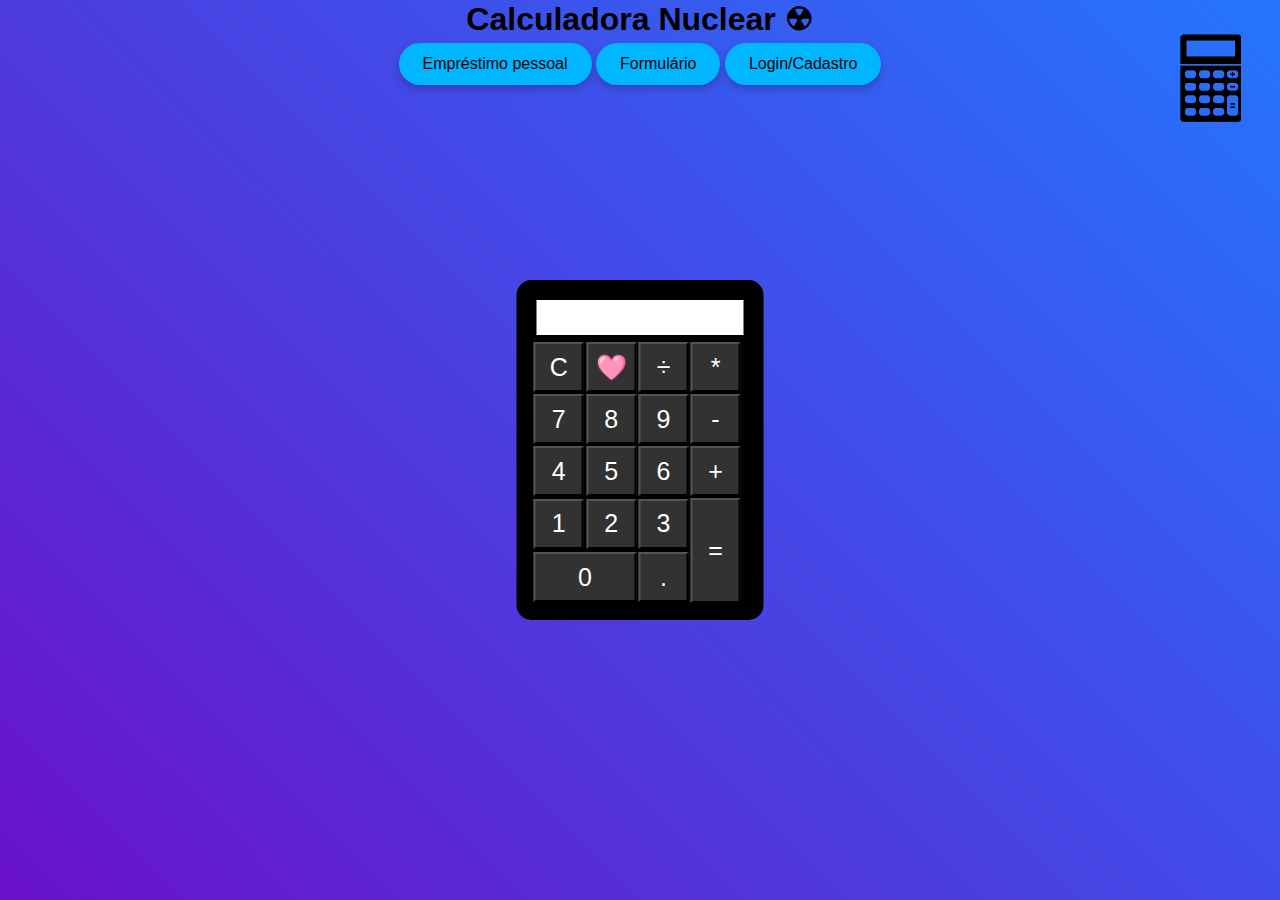
<file: index.html>
<!DOCTYPE html>
<html lang="pt-br">
<head>
    <meta charset="UTF-8">
    <meta name="viewport" content="width=device-width, initial-scale=1.0">
    <title></title>
    <link rel="shortcut icon" href="imagem/logo1.png">
    <link rel="stylesheet" href="style.css">
    <script src="javascript.js"></script>
</head>
<body>
    <div class="fundo">
        <h1>Calculadora Nuclear ☢</h1>
        <a class="boto" href="index3.html">Empréstimo pessoal</a>
        <a class="boto" href="formulario.html">Formulário</a>
        <a class="boto" href="paginap.html">Login/Cadastro</a>
        <div class="caixo">
            <img src="Imagem/logo1.png" alt="logo" class="imagem-canto-direito">
        </div>
        <div class="calculadora">
            <p id="resultado"></p>
            <table>
                <tr>
                    <td><button class="botao" onclick="clean()">C</button></td>
                    <td>
                        <a href="index2.html">
                            <button class="botao">🩷</button>
                        </a>
                    </td>
                    <td><button class="botao" onclick="insert('/')">÷</button></td>
                    <td><button class="botao" onclick="insert('*')">*</button></td>
                </tr>
                <tr>
                    <td><button class="botao" onclick="insert('7')">7</button></td>
                    <td><button class="botao" onclick="insert('8')">8</button></td>
                    <td><button class="botao" onclick="insert('9')">9</button></td>
                    <td><button class="botao" onclick="insert('-')">-</button></td>
                </tr>
                <tr>
                    <td><button class="botao" onclick="insert('4')">4</button></td>
                    <td><button class="botao" onclick="insert('5')">5</button></td>
                    <td><button class="botao" onclick="insert('6')">6</button></td>
                    <td><button class="botao" onclick="insert('+')">+</button></td>
                </tr>
                <tr>
                    <td><button class="botao" onclick="insert('1')">1</button></td>
                    <td><button class="botao" onclick="insert('2')">2</button></td>
                    <td><button class="botao" onclick="insert('3')">3</button></td>
                    <td rowspan="2"><button class="botao" style="height: 105px;" onclick="calcular('')">=</button></td>
                </tr>
                <tr>
                    <td colspan="2"><button class="botao" style="width: 103px;" onclick="insert('0')">0</button></td>
                    <td><button class="botao" onclick="insert('.')">.</button></td>
                </tr>
            </table>
        </div>
    </div>
</body>
</html>
</file>
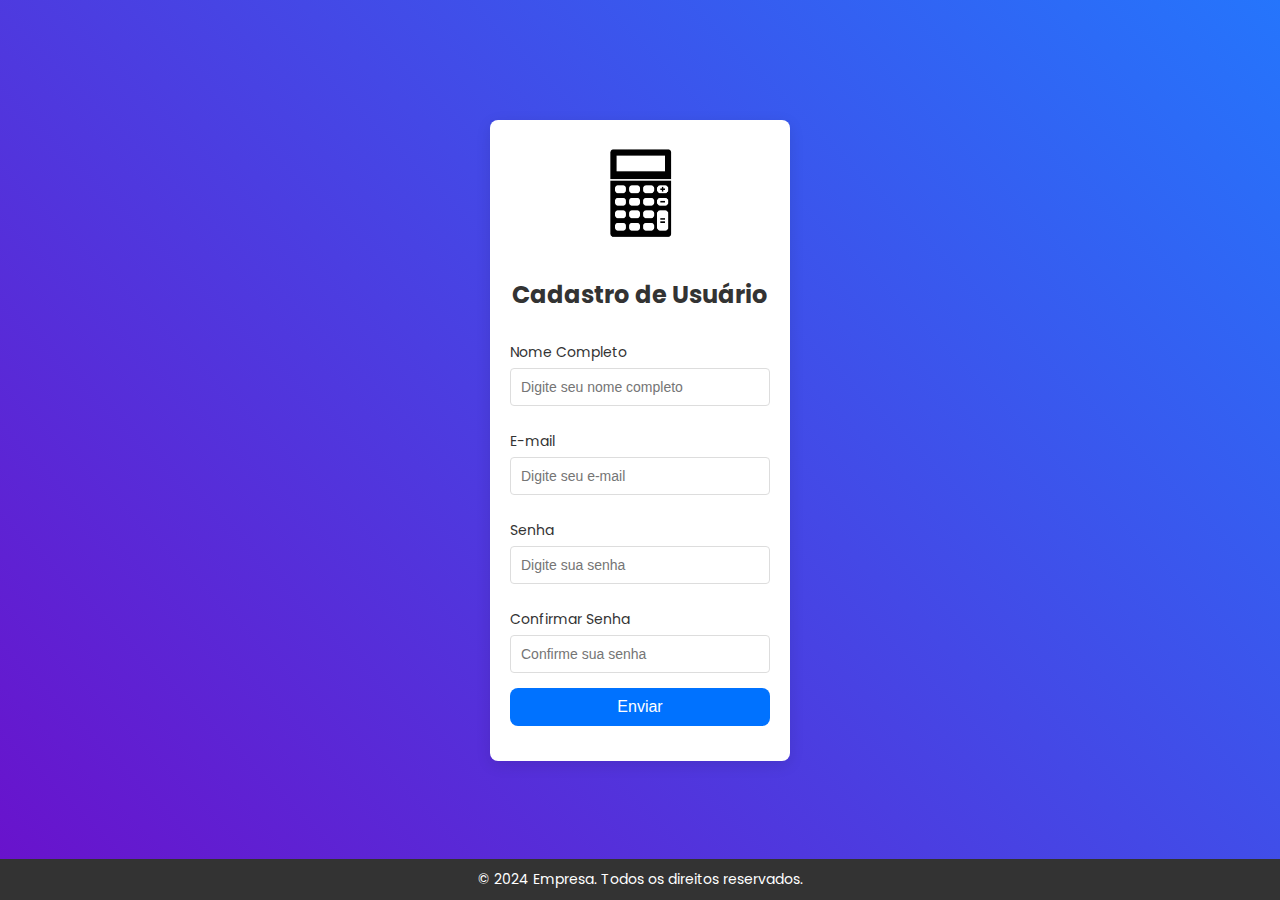
<file: cadastro.html>
<!DOCTYPE html>
<html lang="pt-br">
<head>
    <meta charset="UTF-8">
    <meta name="viewport" content="width=device-width, initial-scale=1.0">
    <title>Cadastro</title>
    <link rel="shortcut icon" href="imagem/logo1.png">
    <link href="https://fonts.googleapis.com/css2?family=Poppins:wght@400;600&display=swap" rel="stylesheet">
    <link rel="stylesheet" href="loginCadastro.css">
</head>
<body>
    <main>
        <div class="container">
            <div class="logo">
                <img src="Imagem/logo1.png" alt="Logo da Empresa">
            </div>
            <h2>Cadastro de Usuário</h2>
            <form action="#" method="post" class="form">
                <label for="nome">Nome Completo</label>
                <input type="text" id="nome" name="nome" required placeholder="Digite seu nome completo">

                <label for="email">E-mail</label>
                <input type="email" id="email" name="email" required placeholder="Digite seu e-mail">

                <label for="senha">Senha</label>
                <input type="password" id="senha" name="senha" required placeholder="Digite sua senha">

                <label for="confirmar-senha">Confirmar Senha</label>
                <input type="password" id="confirmar-senha" name="confirmar-senha" required placeholder="Confirme sua senha">
                <input class="button" onclick="window.location.href='index.html'" type="submit" value="Enviar">
            </form>
        </div>
    </main>
    <footer>
        <p>&copy; 2024 Empresa. Todos os direitos reservados.</p>
    </footer>
</body>
</html>
</file>
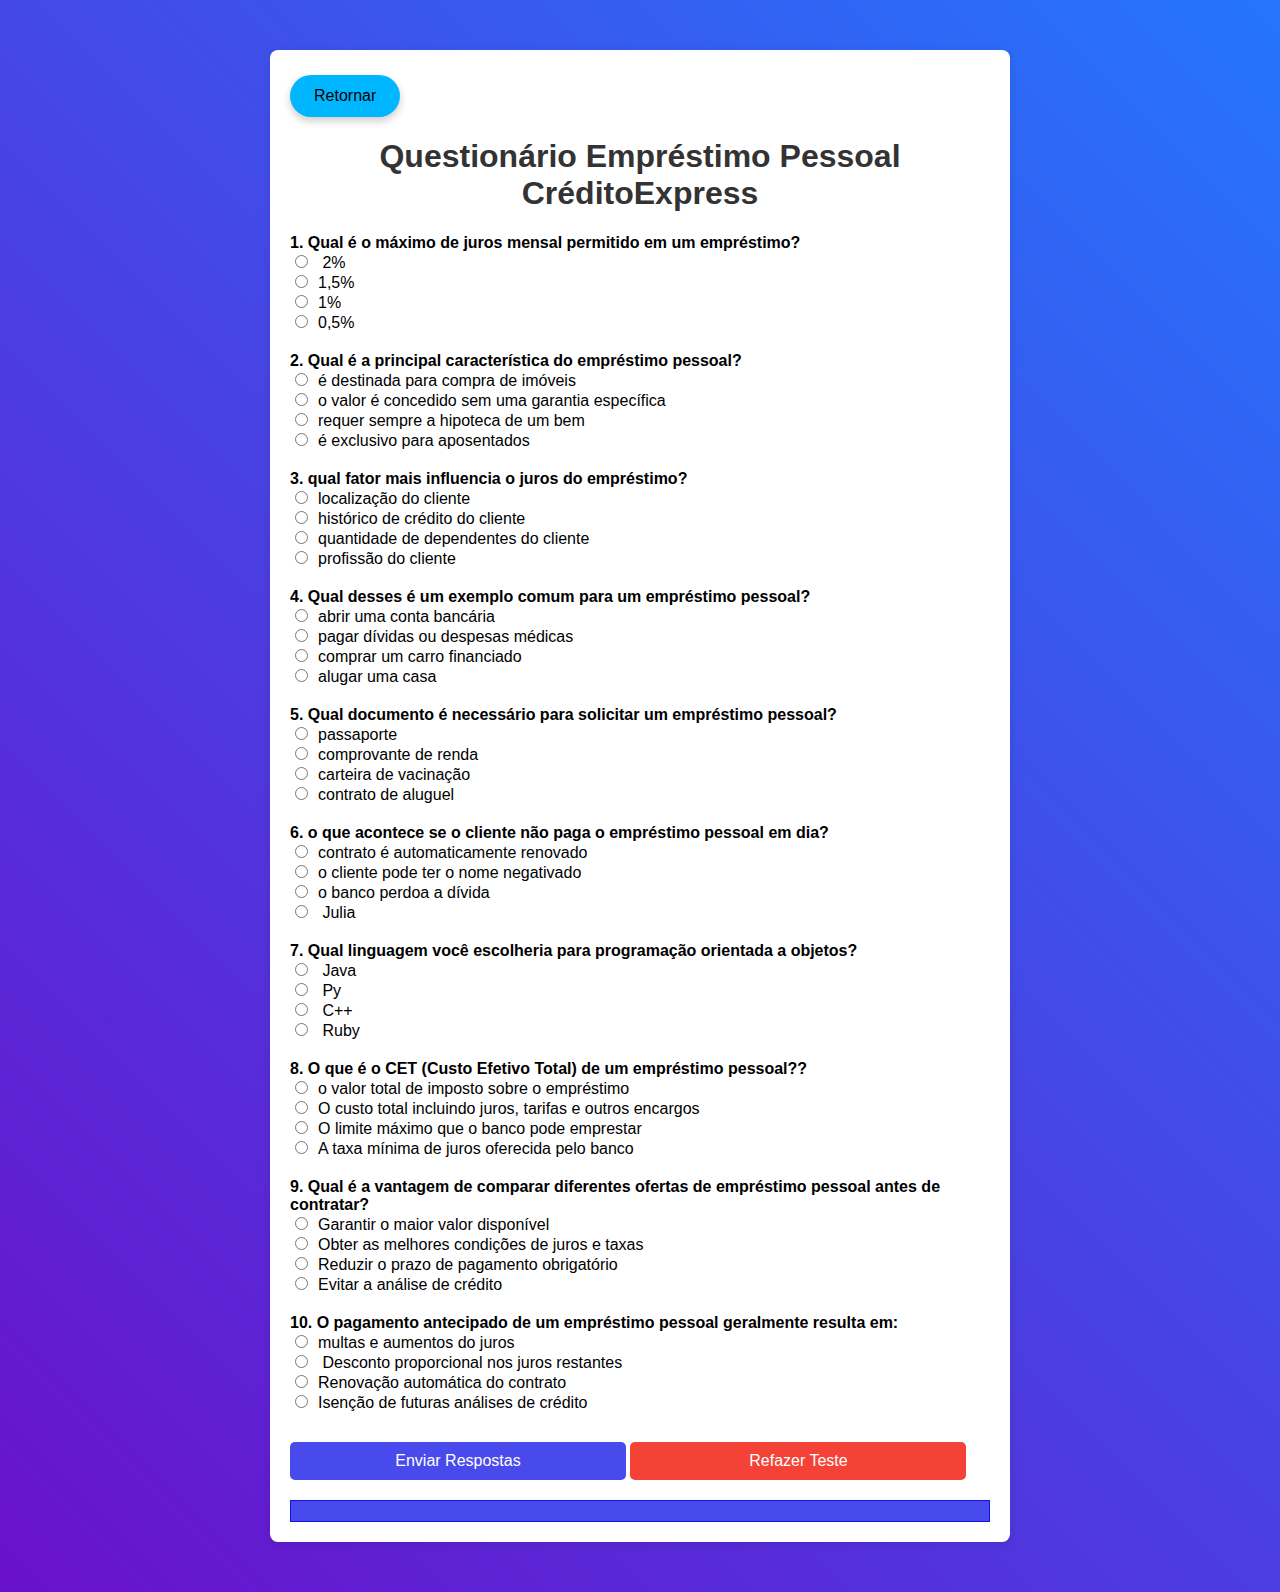
<file: formulario.html>
<!DOCTYPE html>
<html lang="pt-br">
<head>
    <meta charset="UTF-8">
    <meta name="viewport" content="width=device-width, initial-scale=1.0">
    <title>Questionário Empréstimo Pessoal CréditoExpress</title>
    <link rel="shortcut icon" href="imagem/logo1.png">
    <link rel="stylesheet" href="style6.css">
</head>
<body>
    <div class="quiz-container">
        <a href="index.html" class="boto">Retornar</a>
        <h1>Questionário Empréstimo Pessoal CréditoExpress</h1>
        <form id="quizForm">
            <div class="questão">
                <label>1. Qual é o máximo de juros mensal permitido em um empréstimo?</label><br>
                <input type="radio" name="q1" value="Python"> 2%<br>
                <input type="radio" name="q1" value="JavaScript">1,5%<br>
                <input type="radio" name="q1" value="Java">1%<br>
                <input type="radio" name="q1" value="C++">0,5%<br>
            </div>

            <div class="questão">
                <label>2. Qual é a principal característica do empréstimo pessoal?</label><br>
                <input type="radio" name="q2" value="HTML/CSS">é destinada para compra de imóveis<br>
                <input type="radio" name="q2" value="JavaScript">o valor é concedido sem uma garantia específica<br>
                <input type="radio" name="q2" value="Ruby">requer sempre a hipoteca de um bem<br>
                <input type="radio" name="q2" value="PHP">é exclusivo para aposentados<br>
            </div>

            <div class="questão">
                <label>3. qual fator mais influencia o juros do empréstimo?</label><br>
                <input type="radio" name="q3" value="Python">localização do cliente<br>
                <input type="radio" name="q3" value="C++">histórico de crédito do cliente<br>
                <input type="radio" name="q3" value="Java">quantidade de dependentes do cliente<br>
                <input type="radio" name="q3" value="JavaScript">profissão do cliente<br>
            </div>

            <div class="questão">
                <label>4. Qual desses é um exemplo comum para um empréstimo pessoal?</label><br>
                <input type="radio" name="q4" value="C++">abrir uma conta bancária<br>
                <input type="radio" name="q4" value="Java">pagar dívidas ou despesas médicas<br>
                <input type="radio" name="q4" value="Python">comprar um carro financiado<br>
                <input type="radio" name="q4" value="Assembly">alugar uma casa<br>
            </div>

            <div class="questão">
                <label>5. Qual documento é necessário para solicitar um empréstimo pessoal?</label><br>
                <input type="radio" name="q5" value="Swift">passaporte<br>
                <input type="radio" name="q5" value="Kotlin">comprovante de renda<br>
                <input type="radio" name="q5" value="Java">carteira de vacinação<br>
                <input type="radio" name="q5" value="React Native">contrato de aluguel<br>
            </div>

            <div class="questão">
                <label>6. o que acontece se o cliente não paga o empréstimo pessoal em dia?</label><br>
                <input type="radio" name="q6" value="Python">contrato é automaticamente renovado<br>
                <input type="radio" name="q6" value="R">o cliente pode ter o nome negativado<br>
                <input type="radio" name="q6" value="MATLAB">o banco perdoa a dívida<br>
                <input type="radio" name="q6" value="Julia"> Julia<br>
            </div>

            <div class="questão">
                <label>7. Qual linguagem você escolheria para programação orientada a objetos?</label><br>
                <input type="radio" name="q7" value="Java"> Java<br>
                <input type="radio" name="q7" value="Python"> Py<br>
                <input type="radio" name="q7" value="C++"> C++<br>
                <input type="radio" name="q7" value="Ruby"> Ruby<br>
            </div>

            <div class="questão">
                <label>8. O que é o CET (Custo Efetivo Total) de um empréstimo pessoal??</label><br>
                <input type="radio" name="q8" value="C#">o valor total de imposto sobre o empréstimo<br>
                <input type="radio" name="q8" value="C++">O custo total incluindo juros, tarifas e outros encargos<br>
                <input type="radio" name="q8" value="Java">O limite máximo que o banco pode emprestar<br>
                <input type="radio" name="q8" value="Python">A taxa mínima de juros oferecida pelo banco<br>
            </div>

            <div class="questão">
                <label>9. Qual é a vantagem de comparar diferentes ofertas de empréstimo pessoal antes de contratar?</label><br>
                <input type="radio" name="q9" value="Python">Garantir o maior valor disponível<br>
                <input type="radio" name="q9" value="Lisp">Obter as melhores condições de juros e taxas<br>
                <input type="radio" name="q9" value="Java">Reduzir o prazo de pagamento obrigatório<br>
                <input type="radio" name="q9" value="C++">Evitar a análise de crédito<br>
            </div>

            <div class="questão">
                <label>10. O pagamento antecipado de um empréstimo pessoal geralmente resulta em:</label><br>
                <input type="radio" name="q10" value="Node.js (JavaScript)">multas e aumentos do juros<br>
                <input type="radio" name="q10" value="Python"> Desconto proporcional nos juros restantes<br>
                <input type="radio" name="q10" value="Ruby">Renovação automática do contrato<br>
                <input type="radio" name="q10" value="Java">Isenção de futuras análises de crédito<br>
            </div>

            <button type="button" onclick="checkAnswers()">Enviar Respostas</button>
            <button type="button" onclick="resetQuiz()">Refazer Teste</button>
        </form>

        <div id="result" class="result"></div>
    </div>

    <script src="js4.js"></script>
</body>
</html>
</file>
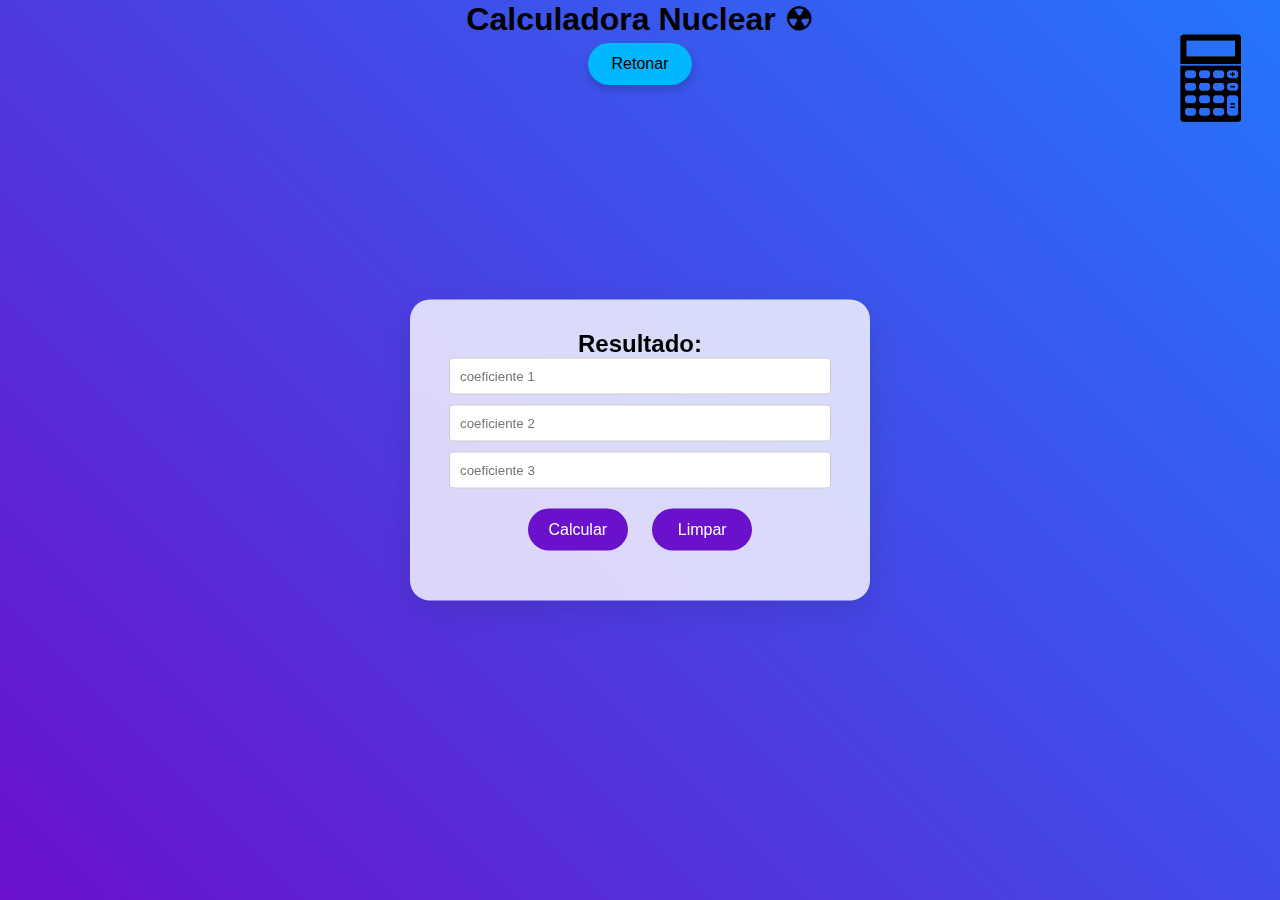
<file: index2.html>
<!DOCTYPE html>
<html lang="pt-br">
<head>
    <meta charset="UTF-8">
    <meta name="viewport" content="width=device-width, initial-scale=1.0">
    <title>Calculadora Nuclear ☢</title>
    <link rel="shortcut icon" href="imagem/logo1.png">
    <link rel="stylesheet" href="style2.css">
    <script src="javascript2.js" defer></script>
</head>
<body>
    <div class="fundo">
        <h1>Calculadora Nuclear ☢</h1>
        <a class="boto" href="index.html">Retonar</a>
        <div class="caixo">
            <img src="Imagem/logo1.png" alt="logo" class="imagem-canto-direito">
        </div>
        <div class="calculadora">
            <div id="resultado">Resultado: </div>
                <table>
                    <form action="">
                        <div class="campos">
                            <input type="number" name="num1" id="num1" placeholder="coeficiente 1">
                        </div>
                        <div class="campos">
                            <input type="number" name="num2" id="num2" placeholder="coeficiente 2">
                        </div>
                        <div class="campos">
                            <input type="number" name="num3" id="num3" placeholder="coeficiente 3">
                        </div>
                        <div class="buttons">
                            <button type="button" id="calcular">Calcular</button>
                            <button type="button" id="limpar">Limpar</button>
                        </div>
                    </form>
                </table>      
        </div>
    </div>
</body>
</html>
</file>
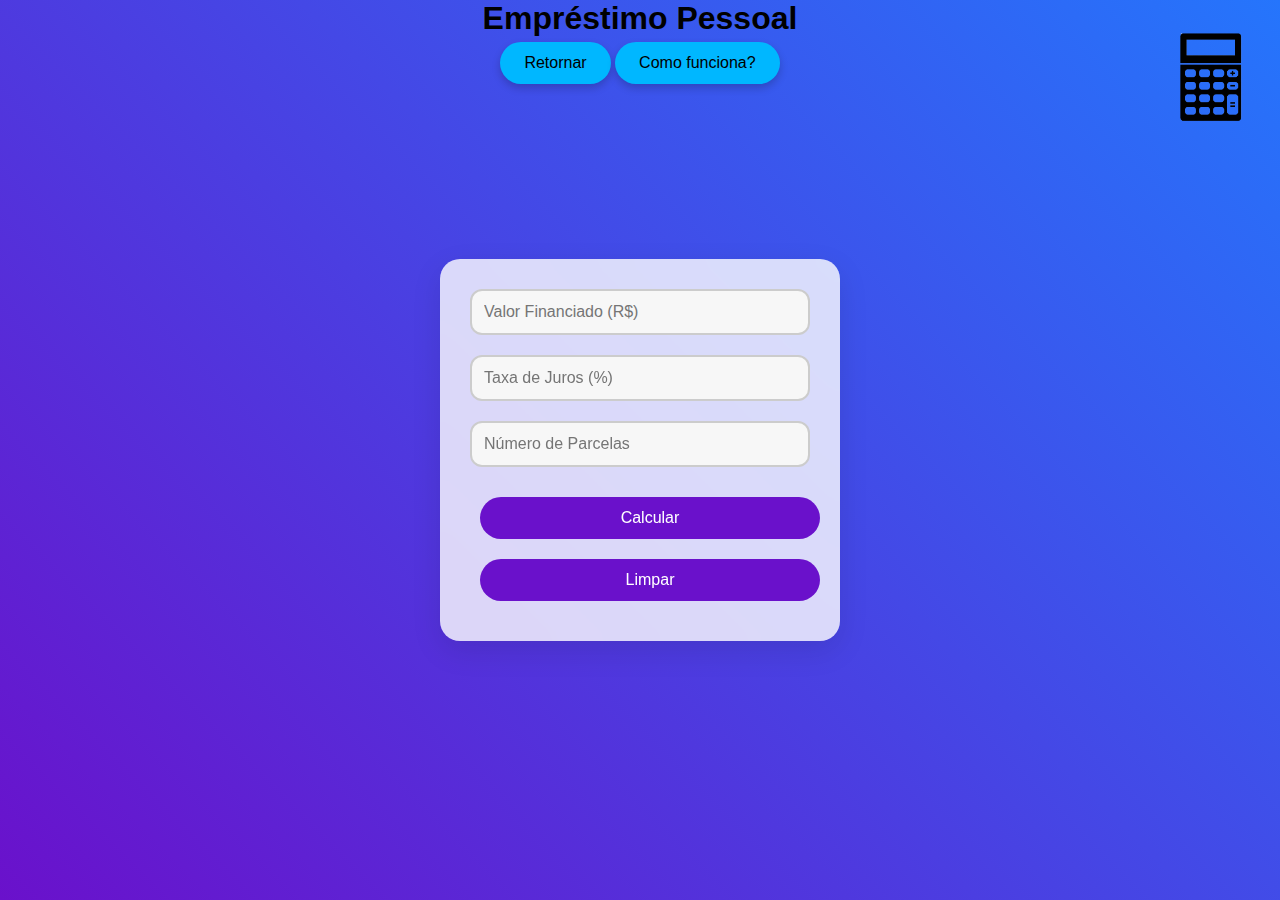
<file: index3.html>
<!DOCTYPE html>
<html lang="pt-br">
<head>
    <meta charset="UTF-8">
    <meta name="viewport" content="width=device-width, initial-scale=1.0">
    <link rel="stylesheet" href="style3.css">
    <link rel="shortcut icon" href="imagem/logo1.png">
    <script src="javascript3.js" defer></script>
    <title>CréditoExpress</title>
</head>
<body>
    <div class="fundo">
        <h1>Empréstimo Pessoal</h1>
        <a class="boto" href="index.html">Retornar</a>
        <a class="boto" href="index4.html">Como funciona?</a>
        <div class="caixo">
            <img src="Imagem/logo1.png" alt="logo" class="imagem-canto-direito">
        </div>
        <div class="calculadora">
            <p id="resultado"></p>
            <form>
                <!-- Entradas do Formulário -->
                <div class="campos">
                    <input type="number" name="num1" id="num1" placeholder="Valor Financiado (R$)" required>
                </div>
                <div class="campos">
                    <input type="number" name="num2" id="num2" placeholder="Taxa de Juros (%)" required>
                </div>
                <div class="campos">
                    <input type="number" name="num3" id="num3" placeholder="Número de Parcelas" required>
                </div>
                <div class="buttons">
                    <button type="button" id="calcular">Calcular</button>
                    <button type="button" id="limpar">Limpar</button>
                </div>
            </form>

            <!-- Tabela de Resultados -->
            <div class="resultadoTabela" id="resultadoTabela" style="display: none;">
                <table>
                    <tr>
                        <th>Informação</th>
                        <th>Valor</th>
                    </tr>
                    <tr>
                        <td>Total</td>
                        <td id="total"></td>
                    </tr>
                    <tr>
                        <td>Valor das Parcelas</td>
                        <td id="parcelas"></td>
                    </tr>
                    <tr>
                        <td>Juros</td> <!-- Agora exibe Juros -->
                        <td id="juros"></td> <!-- ID para exibir os juros -->
                    </tr>
                </table>
            </div>
        </div>
    </div>
</file>
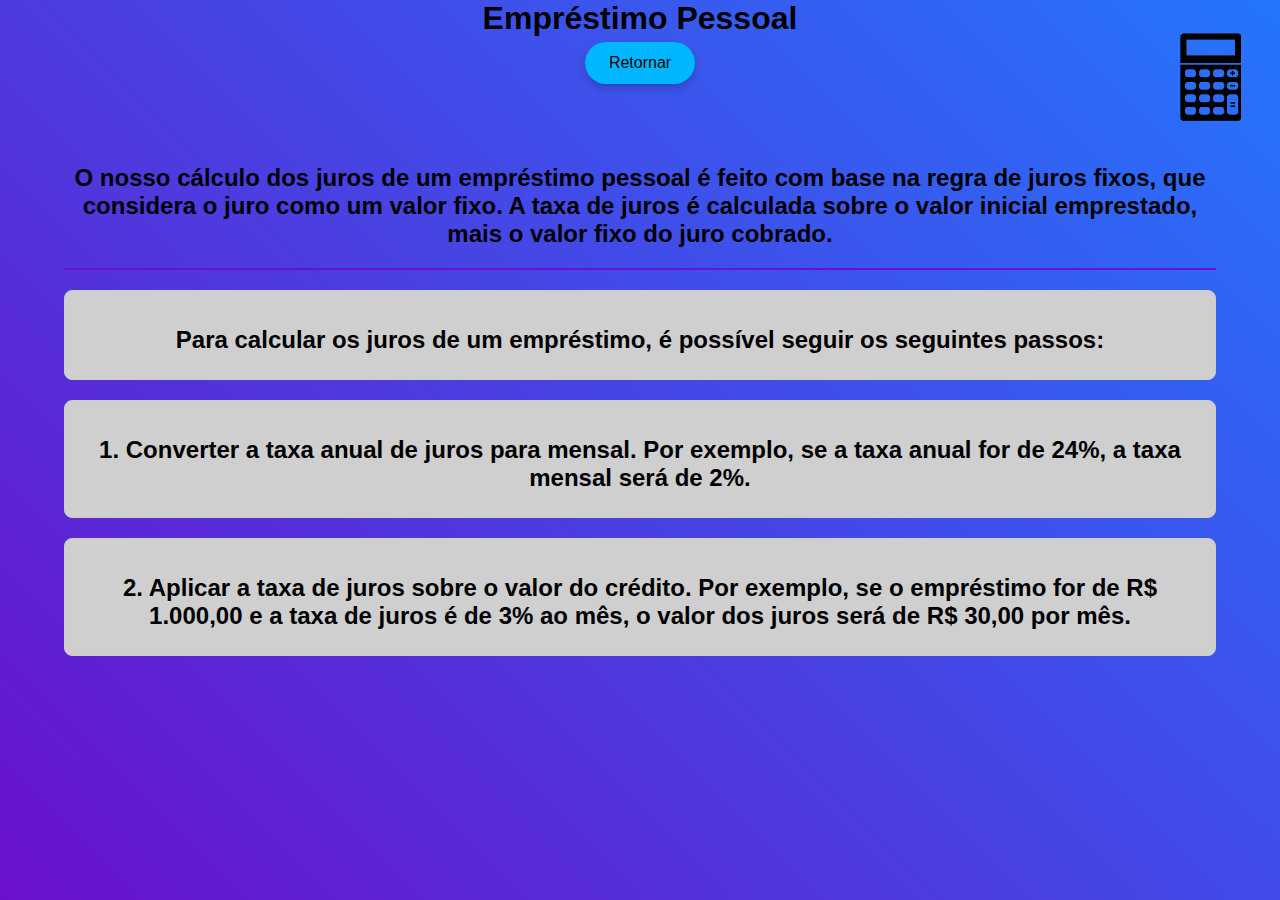
<file: index4.html>
<!DOCTYPE html>
<html lang="pt-br">
<head>
    <meta charset="UTF-8">
    <meta name="viewport" content="width=device-width, initial-scale=1.0">
    <title>CréditoExpress cálculo</title>
    <link rel="shortcut icon" href="imagem/logo1.png">
    <link rel="stylesheet" href="style4.css">
    <script src="javascript2.js" defer></script>
</head>
<body>
    <div class="fundo">
        <h1>Empréstimo Pessoal</h1>
        <a class="boto" href="index3.html">Retornar</a>
        <div class="caixo">
            <img src="Imagem/logo1.png" alt="logo" class="imagem-canto-direito">
        </div>
        <div class="textos">
            <div class="manchete">
                <h2>O nosso cálculo dos juros de um empréstimo pessoal é feito com base na regra de juros fixos, que considera o juro como um valor fixo. A taxa de juros é calculada sobre o valor inicial emprestado, mais o valor fixo do juro cobrado.</h2>
            </div>

            <div class="artigo">
                <h2>Para calcular os juros de um empréstimo, é possível seguir os seguintes passos:</h2>
            </div>

            <div class="artigo">
                <h2>1. Converter a taxa anual de juros para mensal. Por exemplo, se a taxa anual for de 24%, a taxa mensal será de 2%. </h2>
            </div>

            <div class="artigo">
                <h2>2. Aplicar a taxa de juros sobre o valor do crédito. Por exemplo, se o empréstimo for de R$ 1.000,00 e a taxa de juros é de 3% ao mês, o valor dos juros será de R$ 30,00 por mês.</h2>
            </div>
        </div>
    </div>
</body>
</html>
</file>
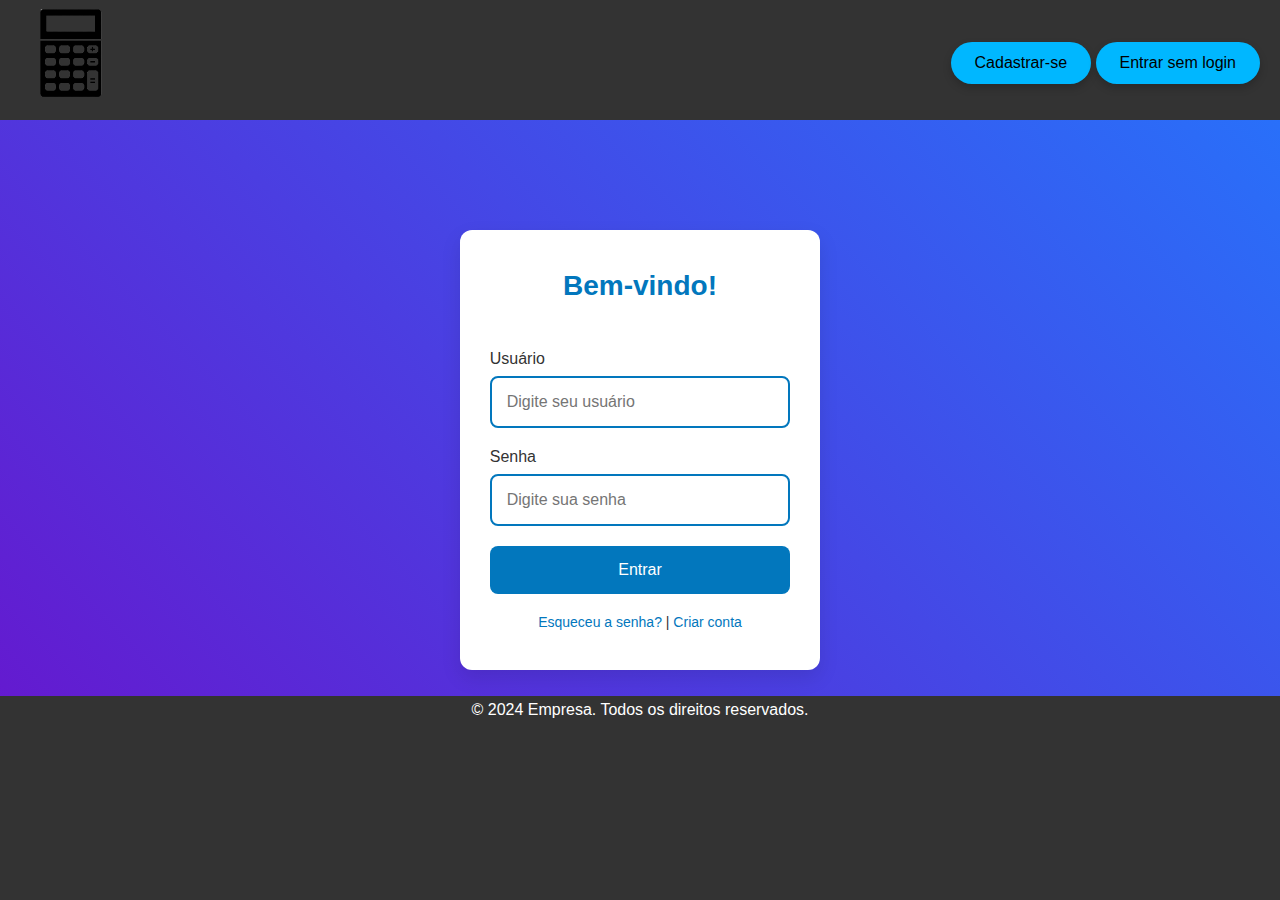
<file: login.html>
<!DOCTYPE html>
<html lang="pt-br">
<head>
    <meta charset="UTF-8">
    <meta name="viewport" content="width=device-width, initial-scale=1.0">
    <title>Página de Login</title>
    <link rel="stylesheet" href="login.css">
</head>
<body>
    <header>
        <div class="logo">
            <img class="imagem-canto-direito" src="Imagem/logo1.png" alt="logo">
        </div>
        <div>
            <a href="cadastro.html" class="boto">Cadastrar-se</a>
            <a href="index.html" class="boto">Entrar sem login</a>
        </div>
    </header>
    <main>
        <div class="login-container">
            <h2>Bem-vindo!</h2>
            <p>Faça login para continuar</p>
            
            <form action="#" method="POST">
                <div class="input-group">
                    <label for="username">Usuário</label>
                    <input type="text" id="username" name="username" placeholder="Digite seu usuário" required>
                </div>
                <div class="input-group">
                    <label for="password">Senha</label>
                    <input type="password" id="password" name="password" placeholder="Digite sua senha" required>
                </div>
                <button type="submit">Entrar</button>
            </form>
            
            <div class="footer-links">
                <a href="#">Esqueceu a senha?</a>
                <span> | </span>
                <a href="#">Criar conta</a>
            </div>
        </div>
    </main>
    <footer class="bebe">
        <p>&copy; 2024 Empresa. Todos os direitos reservados.</p>
    </footer>
</body>
</html>
</file>
<file: loginCadastro.css>
/* styles.css */

* {
    margin: 0;
    padding: 0;
    box-sizing: border-box;
}

body {
    font-family: 'Poppins', sans-serif;
    background: linear-gradient(45deg, #6a11cb, #2575fc); /* Gradiente suave */
    display: flex;
    justify-content: center;
    align-items: center;
    height: 100vh;
}

.container {
    background-color: #ffffff;
    padding: 20px;
    border-radius: 8px;
    box-shadow: 0 4px 15px rgba(0, 0, 0, 0.1);
    width: 300px;
    text-align: center;
    overflow: hidden;
    transform: translateY(-10px);
    transition: transform 0.3s ease;
}
.container:hover {
    transform: translateY(0);
}

h2 {
    font-size: 24px;
    margin-bottom: 20px;
    color: #333;
}

.form {
    display: flex;
    flex-direction: column;
}

label {
    margin: 10px 0 5px;
    font-size: 14px;
    color: #333;
    text-align: left;
}

input {
    padding: 10px;
    margin-bottom: 15px;
    border: 1px solid #ddd;
    border-radius: 4px;
    font-size: 14px;
}

input:focus {
    border-color: #4CAF50;
    outline: none;
}

.button {
    padding: 10px;
    background-color: #0072ff;
    color: white;
    border: none;
    border-radius: 8px;
    font-size: 16px;
    cursor: pointer;
    transition: background-color 0.3s ease, transform 0.2s ease;
}

button:hover {
    background-color: #0056b3;
    transform: translateY(-2px);
}

button:active {
    background-color: #00448a;
    transform: translateY(0);
}
/* Rodapé */
footer {
    position: fixed;
    bottom: 0;
    width: 100%;
    background-color: #333;
    color: white;
    text-align: center;
    padding: 10px;
    font-size: 14px;
}
.logo img {
    width: 100px;
    margin-bottom: 30px;
}
</file>
<file: style6.css>
body {
  font-family: Arial, sans-serif;
  background: linear-gradient(45deg, #6a11cb, #2575fc); /* Gradiente suave */
  margin: 0;
  padding: 0;
}

.quiz-container {
  background-color: white;
  max-width: 700px;
  margin: 50px auto;
  padding: 20px;
  border-radius: 8px;
  box-shadow: 0 2px 10px rgba(0, 0, 0, 0.1);
}

h1 {
  text-align: center;
  color: #333;
}

.questão {
  margin-bottom: 20px;
}

label {
  font-weight: bold;
}

input[type="radio"] {
  margin-right: 10px;
}

button {
  background-color: #4CAF50;
  color: white;
  padding: 10px 20px;
  border: none;
  border-radius: 5px;
  cursor: pointer;
  width: 100%;
  font-size: 16px;
}

button:hover {
  background-color: #45a049;
}

.result {
  margin-top: 20px;
  padding: 10px;
  background-color: #e7f3e7;
  border: 1px solid #1215ea;
  background-color: #484aec;
  font-weight: bold;
}

button {
  background-color: #484aec;
  color: white;
  padding: 10px 20px;
  border: none;
  border-radius: 5px;
  cursor: pointer;
  width: 48%;
  font-size: 16px;
  margin-top: 10px;
}

button:hover {
  background-color: #1215ea;
}

button:last-of-type {
  background-color: #f44336;
}

button:last-of-type:hover {
  background-color: #d73833;
}
.boto {
  background-color: #00b7ff; /* Cor de fundo dos botões */
  color: #000000; /* Cor do texto dos botões */
  padding: 12px 24px; /* Espaçamento interno (vertical e horizontal) */
  border: none; /* Sem borda */
  border-radius: 25px; /* Bordas arredondadas */
  font-size: 16px; /* Tamanho da fonte dos botões */
  cursor: pointer; /* Cursor de ponteiro ao passar o mouse */
  transition: background-color 0.3s ease, transform 0.2s; /* Transições suaves para cor e transformação */
  box-shadow: 0 4px 8px rgba(0, 0, 0, 0.2); /* Sombra dos botões */
  text-decoration: none; /* Sem decoração de texto */
  margin-top: 5px; /* Margem superior do botão */
  display: inline-block; /* Permite aplicar a margem corretamente */
}

/* Estilização do botão ao passar o mouse */
.boto:hover {
  background-color: rgb(0, 100, 158); /* Cor ao passar o mouse */
  transform: translateY(-2px); /* Elevação do botão ao passar o mouse */
  color: #ffffff; /* Cor do texto ao passar o mouse */
}
</file>
<file: style.css>
/* Reseta margens e preenchimentos de todos os elementos */
* {
    margin: 0;
    padding: 0;
}

/* Estilização do fundo da página */
.fundo {
    background: linear-gradient(45deg, #6a11cb, #2575fc); /* Gradiente suave */
    height: 100vh; /* Altura da página igual à altura da viewport */
    color: rgb(0, 0, 0); /* Cor do texto */
    font-family: Arial, sans-serif; /* Fonte utilizada na página */
    text-align: center; /* Centraliza o texto */
}

/* Estilização da caixa da calculadora */
.calculadora {
    position: absolute; /* Permite posicionamento absoluto em relação ao contêiner pai */
    background-color: black; /* Cor de fundo da calculadora */
    top: 50%; /* Centraliza verticalmente */
    left: 50%; /* Centraliza horizontalmente */
    transform: translate(-50%, -50%); /* Ajusta a posição para centralizar completamente */
    border-radius: 15px; /* Bordas arredondadas */
    padding: 15px; /* Espaçamento interno */
}

/* Estilização dos botões da calculadora */
.botao {
    width: 50px; /* Largura do botão */
    height: 50px; /* Altura do botão */
    font-size: 25px; /* Tamanho da fonte do texto no botão */
    cursor: pointer; /* Cursor de ponteiro ao passar o mouse */
    background-color: rgb(50, 50, 50); /* Cor de fundo do botão */
    color: white; /* Cor do texto no botão */
}

/* Estilização do botão ao passar o mouse */
.botao:hover {
    background-color: rgb(32, 0, 0); /* Cor de fundo ao passar o mouse */
}

/* Estilização da área de resultado da calculadora */
#resultado {
    width: 207px; /* Largura do campo de resultado */
    height: 35px; /* Altura do campo de resultado */
    background-color: rgb(255, 255, 255); /* Cor de fundo do campo de resultado */
    margin: 5px; /* Margem ao redor do campo de resultado */
    text-align: left; /* Alinhamento do texto à esquerda */
    font-size: 25px; /* Tamanho da fonte do texto no campo de resultado */
    color: rgb(0, 0, 0); /* Cor do texto no campo de resultado */
}

/* Estilização dos botões que levam a outras páginas */
.boto {
    background-color: #00b7ff; /* Cor de fundo dos botões */
    color: #000000; /* Cor do texto dos botões */
    padding: 12px 24px; /* Espaçamento interno (vertical e horizontal) */
    border: none; /* Sem borda */
    border-radius: 25px; /* Bordas arredondadas */
    font-size: 16px; /* Tamanho da fonte dos botões */
    cursor: pointer; /* Cursor de ponteiro ao passar o mouse */
    transition: background-color 0.3s ease, transform 0.2s; /* Transições suaves para cor e transformação */
    box-shadow: 0 4px 8px rgba(0, 0, 0, 0.2); /* Sombra dos botões */
    text-decoration: none; /* Sem decoração de texto */
    margin-top: 5px; /* Margem superior do botão */
    display: inline-block; /* Permite aplicar a margem corretamente */
}

/* Estilização do botão ao passar o mouse */
.boto:hover {
    background-color: rgb(0, 100, 158); /* Cor ao passar o mouse */
    transform: translateY(-2px); /* Elevação do botão ao passar o mouse */
    color: #ffffff; /* Cor do texto ao passar o mouse */
}

/* Estilização do botão ao ser clicado */
.boto:active {
    transform: translateY(0); /* Retorna à posição original ao clicar */
    box-shadow: 0 2px 4px rgba(0, 0, 0, 0.2); /* Sombra reduzida ao clicar */
}
.caixo {
    position: relative;
}
.imagem-canto-direito {
    position: absolute;
    top: -60px;
    right: 20px;
    width: 100px; /* ajuste o tamanho conforme necessário */
    height: auto; /* mantém a proporção da imagem */
}
</file>
<file: style2.css>
/* Reseta margens e preenchimentos de todos os elementos */
* {
    margin: 0; /* Remove a margem padrão */
    padding: 0; /* Remove o preenchimento padrão */
}

/* Estilização do fundo da página */
.fundo {
    background: linear-gradient(45deg, #6a11cb, #2575fc); /* Gradiente suave */
    height: 100vh; /* Altura da página igual à altura da viewport */
    color: rgb(0, 0, 0); /* Cor do texto */
    font-family: Arial, sans-serif; /* Fonte utilizada na página */
    text-align: center; /* Centraliza o texto */
}

/* Estilização da caixa da calculadora */
.calculadora {
    position: absolute; /* Permite posicionamento absoluto em relação ao contêiner pai */
    top: 50%; /* Centraliza verticalmente */
    left: 50%; /* Centraliza horizontalmente */
    transform: translate(-50%, -50%); /* Ajusta a posição para centralizar completamente */
    background-color: rgba(255, 255, 255, 0.8); /* Fundo com leve transparência */
    padding: 30px;
    border-radius: 20px; /* Bordas arredondadas */
    box-shadow: 0 10px 30px rgba(0, 0, 0, 0.1); /* Sombra suave */
    width: 400px;
    text-align: center;
    backdrop-filter: blur(10px); /* Efeito de desfoque no fundo */
}

/* Margem inferior para campos e botões */
.campos, .buttons {
    margin-bottom: 10px; /* Espaço entre os elementos */
}

/* Estilização da borda dos campos de entrada */
input[type="number"] {
    width: 90%; /* Largura do campo de entrada */
    padding: 10px; /* Espaçamento interno */
    border: 1px solid #ccc; /* Borda cinza clara */
    border-radius: 4px; /* Bordas arredondadas */
}

/* Estilização dos botões para calcular e limpar */
.buttons button {
    background-color: #6a11cb;
    color: white;
    padding: 12px 20px;
    border: none;
    border-radius: 30px; /* Bordas arredondadas para botões */
    font-size: 16px;
    cursor: pointer;
    transition: all 0.3s ease;
    margin: 10px;
    width: 100px;
}
/* Estilização do botão ao passar o mouse */
.buttons button:hover {
    background-color: #2575fc;
    transform: scale(1.05); /* Efeito de aumento suave */
}

/* Estilização do texto do resultado */
#resultado {
    font-size: 24px; /* Aumentei o tamanho da fonte para 32px */
    color: #000000;
    font-weight: bold;
}


/* Estilização dos botões que levam a outras páginas */
.boto {
    background-color: #00b7ff; /* Cor de fundo dos botões */
    color: #000000; /* Cor do texto dos botões */
    padding: 12px 24px; /* Espaçamento interno (vertical e horizontal) */
    border: none; /* Sem borda */
    border-radius: 25px; /* Bordas arredondadas */
    font-size: 16px; /* Tamanho da fonte dos botões */
    cursor: pointer; /* Cursor de ponteiro ao passar o mouse */
    transition: background-color 0.3s ease, transform 0.2s; /* Transições suaves para cor e transformação */
    box-shadow: 0 4px 8px rgba(0, 0, 0, 0.2); /* Sombra dos botões */
    text-decoration: none; /* Sem decoração de texto */
    margin-top: 5px; /* Margem superior do botão */
    display: inline-block; /* Permite aplicar a margem corretamente */
}

/* Estilização do botão ao passar o mouse */
.boto:hover {
    background-color: rgb(0, 100, 158); /* Cor ao passar o mouse */
    transform: translateY(-2px); /* Elevação do botão ao passar o mouse */
    color: #ffffff; /* Cor do texto ao passar o mouse */
}

/* Estilização do botão ao ser clicado */
.boton:active {
    transform: translateY(0); /* Retorna à posição original ao clicar */
    box-shadow: 0 2px 4px rgba(0, 0, 0, 0.2); /* Sombra reduzida ao clicar */
}
.caixo {
    position: relative;
}
.imagem-canto-direito {
    position: absolute;
    top: -60px;
    right: 20px;
    width: 100px; /* ajuste o tamanho conforme necessário */
    height: auto; /* mantém a proporção da imagem */
}
</file>
<file: style3.css>
/* Resetando margens e preenchimentos */
* {
    margin: 0;
    padding: 0;
    box-sizing: border-box; /* Para facilitar o controle das dimensões */
}

/* Estilização do fundo da página */
.fundo {
    background: linear-gradient(45deg, #6a11cb, #2575fc); /* Gradiente suave */
    height: 100vh; /* Altura da página igual à altura da viewport */
    color: rgb(0, 0, 0); /* Cor do texto */
    font-family: Arial, sans-serif; /* Fonte utilizada na página */
    text-align: center; /* Centraliza o texto */
}

/* Estilização da calculadora */
.calculadora {
    position: absolute; /* Permite posicionamento absoluto em relação ao contêiner pai */
    top: 50%; /* Centraliza verticalmente */
    left: 50%; /* Centraliza horizontalmente */
    transform: translate(-50%, -50%); /* Ajusta a posição para centralizar completamente */
    background-color: rgba(255, 255, 255, 0.8); /* Fundo com leve transparência */
    padding: 30px;
    border-radius: 20px; /* Bordas arredondadas */
    box-shadow: 0 10px 30px rgba(0, 0, 0, 0.1); /* Sombra suave */
    width: 400px;
    text-align: center;
    backdrop-filter: blur(10px); /* Efeito de desfoque no fundo */
}

/* Estilização dos campos de entrada */
.campos {
    display: flex;
    justify-content: center;
    gap: 20px;
    margin-bottom: 20px;
}

input[type="number"] {
    width: 500px;
    padding: 12px;
    border: 2px solid #ccc;
    border-radius: 12px;
    font-size: 16px;
    background-color: #f7f7f7;
    transition: all 0.3s ease;
}

input[type="number"]:focus {
    outline: none;
    border-color: #6a11cb;
    background-color: #fff;
}

/* Estilização dos botões */
.buttons button {
    background-color: #6a11cb;
    color: white;
    padding: 12px 20px;
    border: none;
    border-radius: 30px; /* Bordas arredondadas para botões */
    font-size: 16px;
    cursor: pointer;
    transition: all 0.3s ease;
    margin: 10px;
    width: 100%;
}

.buttons button:hover {
    background-color: #2575fc;
    transform: scale(1.05); /* Efeito de aumento suave */
}

.buttons button:active {
    transform: scale(0.98); /* Efeito de clique */
}

/* Estilização do resultado */
.resultado p {
    font-size: 24px;
    color: #2575fc;
    margin-top: 20px;
    font-weight: bold;
}

/* Estilização da tabela */
.resultadoTabela {
    margin-top: 30px;
    color: #333;
}

table {
    width: 100%;
    border-collapse: collapse;
}

th, td {
    padding: 12px;
    text-align: left;
}

th {
    background-color: #2575fc;
    color: white;
    font-size: 18px;
}

td {
    background-color: #f7f7f7;
    font-size: 16px;
    color: #333;
    border-bottom: 1px solid #ddd;
}

td#total {
    font-weight: bold;
    color: #00c853; /* Verde para o total */
}

td#parcelas {
    color: #ff9800; /* Laranja para parcelas */
}

td#juros {
    color: #ff5722; /* Laranja escuro para juros */
}

.imagem-canto-direito {
    position: absolute;
    top: -60px;
    right: 20px;
    width: 100px; /* ajuste o tamanho conforme necessário */
    height: auto; /* mantém a proporção da imagem */
}

.boto {
    background-color: #00b7ff; /* Cor de fundo dos botões */
    color: #000000; /* Cor do texto dos botões */
    padding: 12px 24px; /* Espaçamento interno (vertical e horizontal) */
    border: none; /* Sem borda */
    border-radius: 25px; /* Bordas arredondadas */
    font-size: 16px; /* Tamanho da fonte dos botões */
    cursor: pointer; /* Cursor de ponteiro ao passar o mouse */
    transition: background-color 0.3s ease, transform 0.2s; /* Transições suaves para cor e transformação */
    box-shadow: 0 4px 8px rgba(0, 0, 0, 0.2); /* Sombra dos botões */
    text-decoration: none; /* Sem decoração de texto */
    margin-top: 5px; /* Margem superior do botão */
    display: inline-block; /* Permite aplicar a margem corretamente */
}

/* Estilização do botão ao passar o mouse */
.boto:hover {
    background-color: rgb(0, 100, 158); /* Cor ao passar o mouse */
    transform: translateY(-2px); /* Elevação do botão ao passar o mouse */
    color: #ffffff; /* Cor do texto ao passar o mouse */
}

/* Estilização do botão ao ser clicado */
.boton:active {
    transform: translateY(0); /* Retorna à posição original ao clicar */
    box-shadow: 0 2px 4px rgba(0, 0, 0, 0.2); /* Sombra reduzida ao clicar */
}
.caixo {
    position: relative;
}
</file>
<file: style4.css>
/* Reseta margens e preenchimentos de todos os elementos */
* {
    margin: 0; /* Remove a margem padrão */
    padding: 0; /* Remove o preenchimento padrão */
}

/* Estilização do fundo da página */
.fundo {
    background: linear-gradient(45deg, #6a11cb, #2575fc); /* Gradiente de fundo */
    height: 100vh; /* Altura da página maior que a viewport para permitir rolagem */
    color: rgb(0, 0, 0); /* Cor do texto */
    font-family: Arial, sans-serif; /* Fonte utilizada na página */
    text-align: center; /* Centraliza o texto */
}

/* Estilização da caixa da calculadora */
.calculadora {
    position: absolute; /* Permite posicionamento absoluto em relação ao contêiner pai */
    background-color: black; /* Cor de fundo da calculadora */
    top: 50%; /* Centraliza verticalmente */
    left: 50%; /* Centraliza horizontalmente */
    transform: translate(-50%, -50%); /* Ajusta a posição para centralizar completamente */
    border-radius: 15px; /* Bordas arredondadas */
    padding: 15px; /* Espaçamento interno */
}

/* Margem inferior para campos e botões */
.campos, .buttons {
    margin-bottom: 10px; /* Espaço entre os elementos */
}

/* Estilização dos campos de entrada */
input[type="number"] {
    width: 90%; /* Largura do campo de entrada */
    padding: 10px; /* Espaçamento interno */
    border: 1px solid #ccc; /* Borda cinza clara */
    border-radius: 4px; /* Bordas arredondadas */
}

/* Estilização dos botões para calcular e limpar */
.buttons button {
    font-size: 18px; /* Tamanho da fonte do botão */
    padding: 10px; /* Espaçamento interno do botão */
    border: none; /* Sem borda */
    border-radius: 4px; /* Bordas arredondadas */
    cursor: pointer; /* Cursor de ponteiro ao passar o mouse */
}

/* Estilização do botão ao passar o mouse */
.buttons button:hover {
    background-color: #ddd; /* Cor de fundo ao passar o mouse */
}

/* Estilização do texto do resultado */
#resultado {
    font-size: 24px; /* Tamanho da fonte do resultado */
    margin-bottom: 10px; /* Margem inferior do resultado */
}

/* Estilização dos botões que levam a outras páginas */
.boto {
    background-color: #00b7ff; /* Cor de fundo dos botões */
    color: #000000; /* Cor do texto dos botões */
    padding: 12px 24px; /* Espaçamento interno (vertical e horizontal) */
    border: none; /* Sem borda */
    border-radius: 25px; /* Bordas arredondadas */
    font-size: 16px; /* Tamanho da fonte dos botões */
    cursor: pointer; /* Cursor de ponteiro ao passar o mouse */
    transition: background-color 0.3s ease, transform 0.2s; /* Transições suaves para cor e transformação */
    box-shadow: 0 4px 8px rgba(0, 0, 0, 0.2); /* Sombra dos botões */
    text-decoration: none; /* Sem decoração de texto */
    margin-top: 5px; /* Margem superior do botão */
    display: inline-block; /* Permite aplicar a margem corretamente */
}

/* Estilização do botão ao passar o mouse */
.boto:hover {
    background-color: rgb(0, 100, 158); /* Cor ao passar o mouse */
    transform: translateY(-2px); /* Elevação do botão ao passar o mouse */
    color: #ffffff; /* Cor do texto ao passar o mouse */
}

/* Estilização do botão ao ser clicado */
.boton:active {
    transform: translateY(0); /* Retorna à posição original ao clicar */
    box-shadow: 0 2px 4px rgba(0, 0, 0, 0.2); /* Sombra reduzida ao clicar */
}

/* Estilização da área de textos */
.textos {
    width: 90%; /* Largura da área de textos */
    max-width: 1200px; /* Largura máxima da área de textos */
    margin: 50px auto; /* Margem superior e inferior de 50px e centraliza horizontalmente */
}

/* Estilização da manchete */
.manchete {
    border-bottom: 2px solid #6a11cb; /* Borda inferior verde */
    padding: 10px 0; /* Espaçamento acima e abaixo do texto */
    margin-bottom: 20px; /* Margem inferior da manchete */
}

/* Estilização do artigo */
.artigo {
    border: 1px solid #ccc; /* Borda cinza clara ao redor do artigo */
    border-radius: 8px; /* Bordas arredondadas */
    margin-bottom: 20px; /* Espaçamento entre os artigos */
    padding: 15px; /* Espaçamento interno do artigo */
    background-color: rgb(207, 207, 207); /* Cor de fundo do artigo */
}

/* Estilização do título principal */
h1 {
    font-size: 2em; /* Tamanho da fonte do título */
    margin: 0; /* Remove a margem padrão */
}

/* Estilização do título secundário */
h2 {
    font-size: 1.5em; /* Tamanho da fonte do subtítulo */
    margin-top: 20px; /* Espaçamento acima do subtítulo */
    margin-bottom: 10px; /* Espaçamento abaixo do subtítulo */
}

/* Estilização dos parágrafos */
p {
    line-height: 1.6; /* Altura da linha para melhor legibilidade */
}
.caixo {
    position: relative;
}
.imagem-canto-direito {
    position: absolute;
    top: -60px;
    right: 20px;
    width: 100px; /* ajuste o tamanho conforme necessário */
    height: auto; /* mantém a proporção da imagem */
}
</file>
<file: login.css>
/* Resetando o estilo básico */
* {
    margin: 0;
    padding: 0;
    box-sizing: border-box;
}

/* Estilo para o body */
body {
    font-family: 'Poppins', sans-serif;
    background: linear-gradient(45deg, #6a11cb, #2575fc); /* Gradiente suave */
    color: #333;
    display: flex;
    justify-content: center;
    align-items: center;
    height: 100vh;
}
footer {
    position: absolute;
    bottom: 0;
    width: 100%;
    background-color: #333;
    color: white;
    text-align: center;
    padding: 5px;
    font-size: 14px;
    top: 666px;
}
/* Container do formulário de login */
.login-container {
    background-color: #ffffff;
    padding: 40px 30px;
    border-radius: 12px;
    box-shadow: 0 8px 20px rgba(0, 0, 0, 0.1);
    width: 100%;
    max-width: 400px;
    text-align: center;
}

/* Estilo do título */
h2 {
    font-size: 28px;
    color: #0277bd;
    margin-bottom: 10px;
}

/* Subtítulo */
p {
    font-size: 16px;
    color: #ffffff;
    margin-bottom: 20px;
}

/* Estilo do grupo de inputs */
.input-group {
    margin-bottom: 20px;
    text-align: left;
}

/* Estilo dos inputs */
input[type="text"],
input[type="password"] {
    width: 100%;
    padding: 15px;
    border: 2px solid #0277bd;
    border-radius: 8px;
    font-size: 16px;
    color: #333;
    margin-top: 8px;
}

/* Estilo do botão de submit */
button {
    width: 100%;
    padding: 15px;
    background-color: #0277bd;
    color: white;
    border: none;
    border-radius: 8px;
    font-size: 16px;
    cursor: pointer;
    transition: background-color 0.3s;
}

/* Efeito hover para o botão */
button:hover {
    background-color: #01579b;
}

/* Links no rodapé */
.footer-links {
    margin-top: 20px;
    font-size: 14px;
}

.footer-links a {
    color: #0277bd;
    text-decoration: none;
}

.footer-links a:hover {
    text-decoration: underline;
}
header {
    background-color: #333;
    color: white;
    padding: 20px;
    display: flex;
    justify-content: space-between;
    align-items: center;
    position: fixed;
    width: 100%;
    top: 0;
    left: 0;
    z-index: 1000;
    height: 120px; /* Altura fixa do header */
}
.nav-links {
    list-style: none;
    display: flex;
    gap: 20px;
}
.nav-links li {
    font-size: 1.1em;
}
.nav-links a {
    color: white;
    text-decoration: none;
    transition: color 0.3s;
}
.nav-links a:hover {
    color: #1e90ff;
}
.boto {
    background-color: #00b7ff; /* Cor de fundo dos botões */
    color: #000000; /* Cor do texto dos botões */
    padding: 12px 24px; /* Espaçamento interno (vertical e horizontal) */
    border: none; /* Sem borda */
    border-radius: 25px; /* Bordas arredondadas */
    font-size: 16px; /* Tamanho da fonte dos botões */
    cursor: pointer; /* Cursor de ponteiro ao passar o mouse */
    transition: background-color 0.3s ease, transform 0.2s; /* Transições suaves para cor e transformação */
    box-shadow: 0 4px 8px rgba(0, 0, 0, 0.2); /* Sombra dos botões */
    text-decoration: none; /* Sem decoração de texto */
    margin-top: 5px; /* Margem superior do botão */
    display: inline-block; /* Permite aplicar a margem corretamente */
}

/* Estilização do botão ao passar o mouse */
.boto:hover {
    background-color: rgb(0, 100, 158); /* Cor ao passar o mouse */
    transform: translateY(-2px); /* Elevação do botão ao passar o mouse */
    color: #ffffff; /* Cor do texto ao passar o mouse */
}
.hero-section {
    margin-top: 100px;
    text-align: center;
    padding: 50px;
    background-color: #f4f4f4;
}
.hero-section h1 {
    font-size: 2.5em;
    margin-bottom: 10px;
}
.hero-section p {
    font-size: 1.2em;
    color: #555;
}
.imagem-canto-direito {
    position: absolute;
    top: 0px;
    left: 20px;
    width: 100px; /* ajuste o tamanho conforme necessário */
    height: auto; /* mantém a proporção da imagem */
}
/* Rodapé */
.bebe{
    margin-top: 30px;
}
/* Responsividade */
@media (max-width: 768px) {
    .container {
        flex-direction: column;
        height: auto;
    }

    .left-side, .right-side {
        width: 100%;
        height: auto;
    }

    .buttons {
        width: 80%;
    }

    main h1 {
        font-size: 30px;
    }

    main p {
        font-size: 16px;
    }
}
</file>
